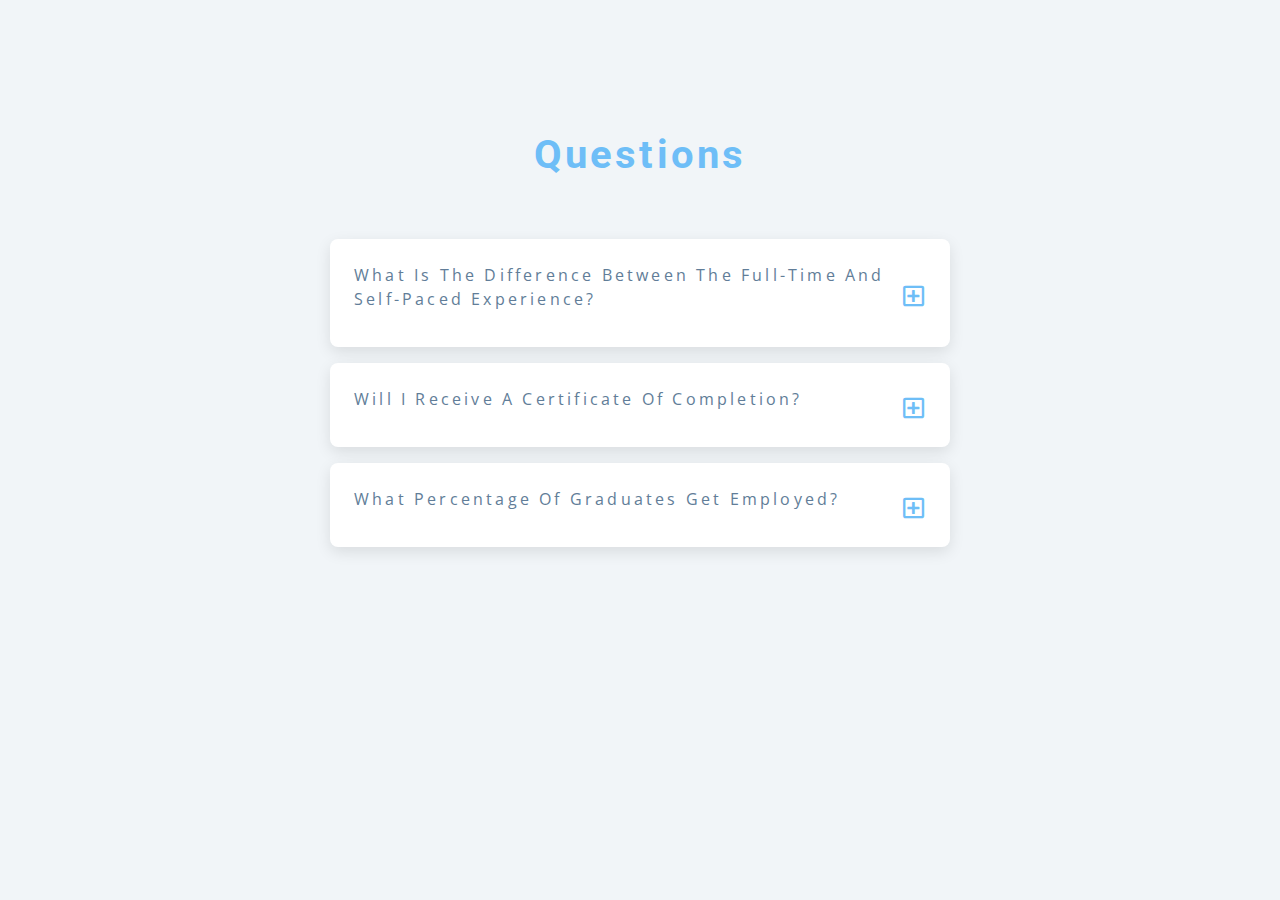
<file: index.html>
<!DOCTYPE html><html lang="en"><head><meta charset="UTF-8"><meta name="viewport" content="width=device-width, initial-scale=1.0"><title>Q & A</title><link rel="stylesheet" href="https://cdnjs.cloudflare.com/ajax/libs/font-awesome/5.14.0/css/all.min.css"><link href="https://fonts.googleapis.com/css?family=Great+Vibes&display=swap" rel="stylesheet"><link rel="stylesheet" href="styles.e79a227f.css"></head><body> <div class="container"> <section class="questions">  <div class="title"> <h2>questions</h2> </div>  <div class="section-center">  <article class="question">  <div class="question-title"> <p>What is the difference between the full-time and self-paced experience?</p> <button type="button" class="question-btn"> <span class="plus-icon"> <i class="far fa-plus-square"></i> </span> <span class="minus-icon"> <i class="far fa-minus-square"></i> </span> </button> </div>  <div class="question-text"> <p> Full-time and self-paced formats have exactly the same program and objective result to get you employed. The difference is only in your schedule and a form of payment. </p> </div> </article>   <article class="question">  <div class="question-title"> <p>Will I receive a certificate of completion?</p> <button type="button" class="question-btn"> <span class="plus-icon"> <i class="far fa-plus-square"></i> </span> <span class="minus-icon"> <i class="far fa-minus-square"></i> </span> </button> </div>  <div class="question-text"> <p> After graduating from our courses, you will get a certificate of completion. 1800+ of our graduates use their certificates to demonstrate their skills on LinkedIn and other socials. Our main goal with students is not earning a certificate but a job offer. And we will do our best to ensure that every student receives one. </p> </div> </article>   <article class="question">  <div class="question-title"> <p>What percentage of graduates get employed?</p>  <button type="button" class="question-btn"> <span class="plus-icon"> <i class="far fa-plus-square"></i> </span> <span class="minus-icon"> <i class="far fa-minus-square"></i> </span> </button> </div>  <div class="question-text"> <p>90% of all our graduates are employed in the tech industry. As for self-paced graduates, every student that finished the course and decided to search for a job actively has successfully found one. </p> </div> </article>  </div></section> </div>   <script src="main.7ab0a6b1.js"></script> </body></html>
</file>
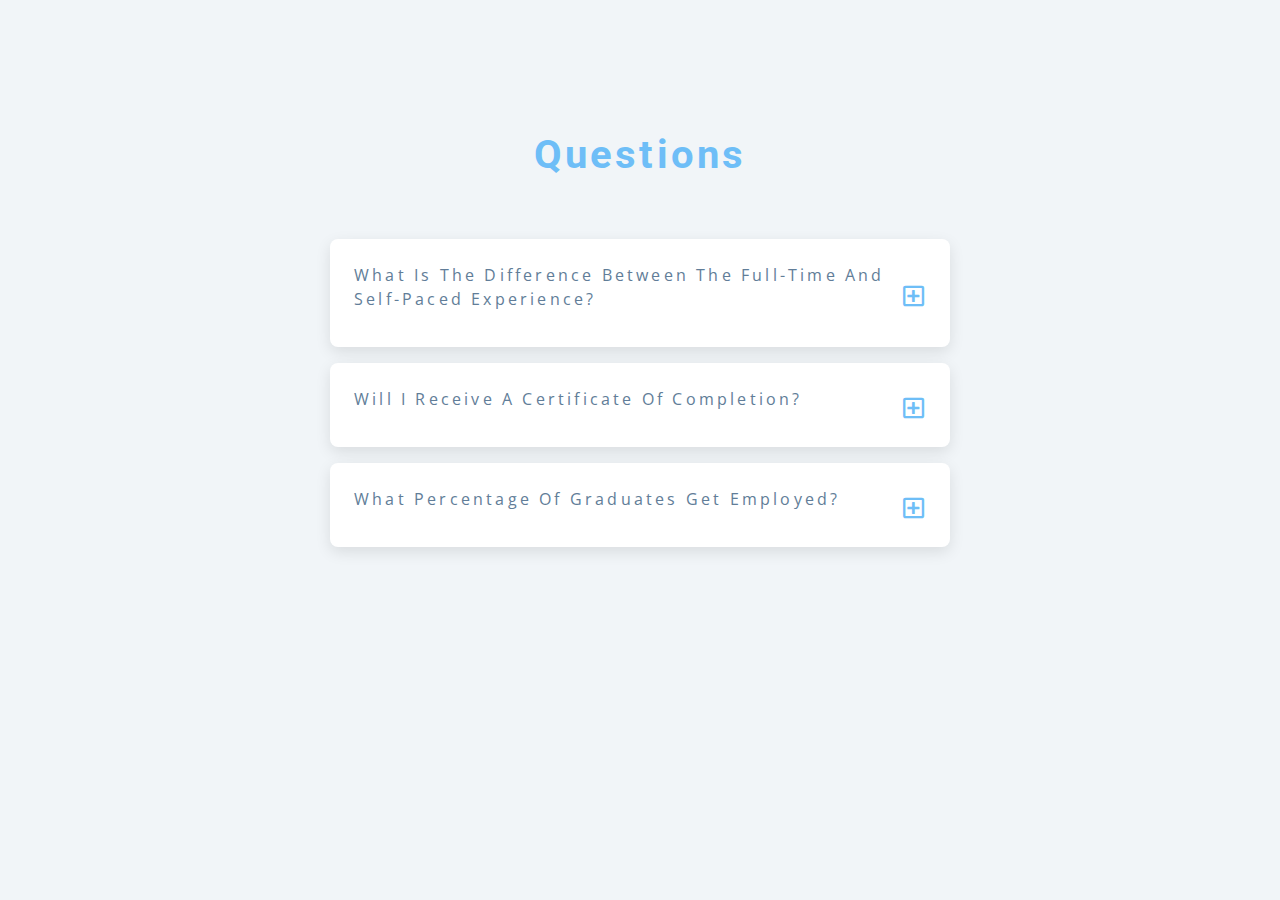
<file: src/index.html>
<!DOCTYPE html>
<html lang="en">
  <head>
    <meta charset="UTF-8" />
    <meta name="viewport" content="width=device-width, initial-scale=1.0" />
    <title>Q & A</title>
    <!-- font-awesome -->
    <link rel="stylesheet" href="https://cdnjs.cloudflare.com/ajax/libs/font-awesome/5.14.0/css/all.min.css" />
    <!-- extra fonts -->
    <link
      href="https://fonts.googleapis.com/css?family=Great+Vibes&display=swap"
      rel="stylesheet"
    />
    <!-- styles -->
    <link rel="stylesheet" href="./styles/styles.css">
  </head>
  <body>
    <div class="container">
      <section class="questions">
        <!-- title -->
        <div class="title">
          <h2>questions</h2>
        </div>
        <!-- questions -->
        <div class="section-center">
          <!-- single question -->
          <article class="question">
            <!-- question title -->
            <div class="question-title">
              <p>What is the difference between the full-time and self-paced experience?</p>
              <button type="button" class="question-btn">
                <span class="plus-icon">
                  <i class="far fa-plus-square"></i>
                </span>
                <span class="minus-icon">
                  <i class="far fa-minus-square"></i>
                </span>
              </button>
            </div>
            <!-- question text -->
            <div class="question-text">
              <p>
                Full-time and self-paced formats have exactly the same
                program and objective result to get you employed.
                The difference is only in your schedule and a form of payment.
              </p>
            </div>
          </article>
          <!-- end of single question -->
          <!-- single question -->
          <article class="question">
            <!-- question title -->
            <div class="question-title">
              <p>Will I receive a certificate of completion?</p>
              <button type="button" class="question-btn">
                <span class="plus-icon">
                  <i class="far fa-plus-square"></i>
                </span>
                <span class="minus-icon">
                  <i class="far fa-minus-square"></i>
                </span>
              </button>
            </div>
            <!-- question text -->
            <div class="question-text">
              <p>
                After graduating from our courses, you will get a certificate of completion.
                1800+ of our graduates use their certificates to demonstrate their skills on LinkedIn and other socials.
                Our main goal with students is not earning a certificate but a job offer. And we will do our best to ensure that every student receives one.
              </p>
            </div>
          </article>
          <!-- end of single question -->
          <!-- single question -->
          <article class="question">
            <!-- question title -->
            <div class="question-title">
              <p>What percentage of graduates get employed?</p>
              <!-- button -->
              <button type="button" class="question-btn">
                <span class="plus-icon">
                  <i class="far fa-plus-square"></i>
                </span>
                <span class="minus-icon">
                  <i class="far fa-minus-square"></i>
                </span>
              </button>
            </div>
            <!-- question text -->
            <div class="question-text">
              <p>90% of all our graduates are employed in the tech industry.
                 As for self-paced graduates, every    student that finished the course and decided to search for a job actively has successfully found one.
              </p>
            </div>
          </article>
          <!-- end of single question -->

      </section>
    </div>

    </main>
    <!-- javascript -->
    <script src="./scripts/main.js"></script>
  </body>
</html>
</file>
<file: styles.e79a227f.css>
@import url("https://fonts.googleapis.com/css?family=Open+Sans|Roboto:400,700&display=swap");:root{--clr-primary-6:#6ebef7;--clr-grey-1:#102a42;--clr-grey-5:#617d98;--clr-grey-10:#f1f5f8;--clr-black:#222;--ff-primary:"Roboto",sans-serif;--ff-secondary:"Open Sans",sans-serif;--transition:all 0.3s linear;--spacing:0.20rem;--radius:0.5rem;--light-shadow:0 5px 15px rgba(0,0,0,0.1);--max-width:1170px;--fixed-width:620px}*,:after,:before{margin:0;padding:0;box-sizing:border-box}body{font-family:var(--ff-secondary);background:var(--clr-grey-10);color:var(--clr-grey-1);line-height:1.5;font-size:.875rem}ul{list-style-type:none}a{text-decoration:none}img{display:block}h1,h2,h3,h4{letter-spacing:var(--spacing);text-transform:capitalize;line-height:1.25;margin-bottom:.75rem;font-family:var(--ff-primary)}h1{font-size:3rem}h2{font-size:2rem}h3{font-size:1.25rem}h4{font-size:.875rem}p{margin-bottom:1.25rem;color:var(--clr-grey-5)}@media screen and (min-width:800px){h1{font-size:4rem}h2{font-size:2.5rem}h3{font-size:1.75rem}body,h4{font-size:1rem}h1,h2,h3,h4{line-height:1}}.section{padding:5rem 0}.section-center{width:90vw;margin:0 auto;max-width:1170px}@media screen and (min-width:992px){.section-center{width:95vw}}main{min-height:100vh;display:grid;place-items:center}.title{margin-top:15vh;margin-bottom:4rem}.title h2{color:var(--clr-primary-6);text-align:center}.section-center{max-width:var(--fixed-width)}.question{background:#fff;border-radius:var(--radius);box-shadow:var(--light-shadow);padding:1.5rem 1.5rem 0;margin-bottom:1rem}.question-title{display:flex;justify-content:space-between;align-items:center;text-transform:capitalize;padding-bottom:1rem;letter-spacing:var(--spacing);color:var(--clr-grey-1)}.question-btn{font-size:1.5rem;background:transparent;border-color:transparent;cursor:pointer;color:var(--clr-primary-6);transition:var(--transition)}.question-btn:hover{transform:rotate(90deg)}.question-text{padding:1rem 0 1.5rem;border-top:1px solid rgba(0,0,0,.2);display:none}.show-text .question-text{display:block}.minus-icon{display:none}.show-text .minus-icon{display:inline}.show-text .plus-icon{display:none}
/*# sourceMappingURL=styles.e79a227f.css.map */
</file>
<file: src/styles/styles.css>
@import url("https://fonts.googleapis.com/css?family=Open+Sans|Roboto:400,700&display=swap");

:root {
  --clr-primary-6: hsl(205, 89%, 70%);
  --clr-grey-1: hsl(209, 61%, 16%);
  --clr-grey-5: hsl(210, 22%, 49%);
  --clr-grey-10: hsl(210, 36%, 96%);
  --clr-black: #222;
  --ff-primary: "Roboto", sans-serif;
  --ff-secondary: "Open Sans", sans-serif;
  --transition: all 0.3s linear;
  --spacing: 0.20rem;
  --radius: 0.5rem;
  --light-shadow: 0 5px 15px rgba(0, 0, 0, 0.1);
  --max-width: 1170px;
  --fixed-width: 620px;
}

*,
::after,
::before {
  margin: 0;
  padding: 0;
  box-sizing: border-box;
}

body {
  font-family: var(--ff-secondary);
  background: var(--clr-grey-10);
  color: var(--clr-grey-1);
  line-height: 1.5;
  font-size: 0.875rem;
}

ul {
  list-style-type: none;
}

a {
  text-decoration: none;
}

img {
  display: block;
}

h1,
h2,
h3,
h4 {
  letter-spacing: var(--spacing);
  text-transform: capitalize;
  line-height: 1.25;
  margin-bottom: 0.75rem;
  font-family: var(--ff-primary);
}

h1 {
  font-size: 3rem;
}

h2 {
  font-size: 2rem;
}

h3 {
  font-size: 1.25rem;
}

h4 {
  font-size: 0.875rem;
}

p {
  margin-bottom: 1.25rem;
  color: var(--clr-grey-5);
}

@media screen and (min-width: 800px) {
  h1 {
    font-size: 4rem;
  }
  h2 {
    font-size: 2.5rem;
  }
  h3 {
    font-size: 1.75rem;
  }
  h4 {
    font-size: 1rem;
  }
  body {
    font-size: 1rem;
  }
  h1,
  h2,
  h3,
  h4 {
    line-height: 1;
  }
}

/*  global classes */

/* section */

.section {
  padding: 5rem 0;
}

.section-center {
  width: 90vw;
  margin: 0 auto;
  max-width: 1170px;
}

@media screen and (min-width: 992px) {
  .section-center {
    width: 95vw;
  }
}

main {
  min-height: 100vh;
  display: grid;
  place-items: center;
}

.title {
  margin-top: 15vh;
  margin-bottom: 4rem;
}

.title h2 {
  color: var( --clr-primary-6);
  /* font-family: "Great Vibes", cursive; */
  text-align: center;
}

.section-center {
  max-width: var(--fixed-width);
}

.question {
  background: white;
  border-radius: var(--radius);
  box-shadow: var(--light-shadow);
  padding: 1.5rem 1.5rem 0 1.5rem;
  margin-bottom: 1rem;
}

.question-title {
  display: flex;
  justify-content: space-between;
  align-items: center;
  text-transform: capitalize;
  padding-bottom: 1rem;
}

.question-title {
  /* margin-bottom: 0; */
  letter-spacing: var(--spacing);
  color: var(--clr-grey-1);
}

.question-btn {
  font-size: 1.5rem;
  background: transparent;
  border-color: transparent;
  cursor: pointer;
  color: var( --clr-primary-6);
  transition: var(--transition);
}

.question-btn:hover {
  transform: rotate(90deg);
}

.question-text {
  padding: 1rem 0 1.5rem 0;
  border-top: 1px solid rgba(0, 0, 0, 0.2);
}


/* hide the answer */
.question-text {
  display: none;
}
.show-text .question-text {
  display: block;
}
.minus-icon {
  display: none;
}
.show-text .minus-icon {
  display: inline;
}
.show-text .plus-icon {
  display: none;
}
</file>
